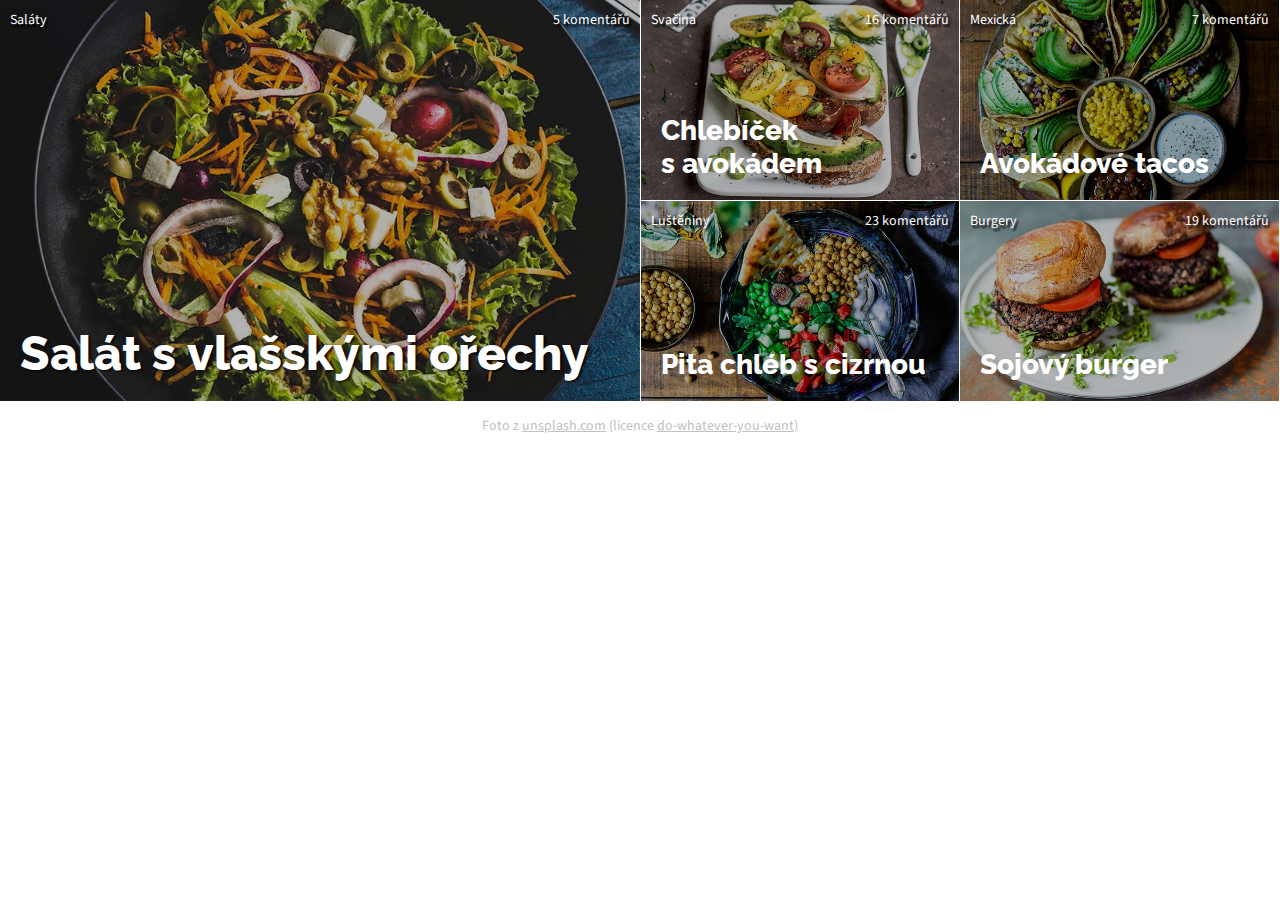
<file: index.html>
<!DOCTYPE html>
<html>
    <head>
        <meta charset="utf-8">
        <meta http-equiv="X-UA-Compatible" content="IE=edge,chrome=1">
        <meta name="viewport" content="width=device-width, initial-scale=1">
        <title>Recepty</title>
        <link href="https://fonts.googleapis.com/css?family=Source+Sans+Pro:400,700|Raleway:600,800&amp;subset=latin-ext" rel="stylesheet">
        <link rel="stylesheet" type="text/css" href="style.css">
    </head>
    <body>

     

<div class="vsechno">
    <div class="stranka">
        <!-- hlavni recept -->
        <div class="hlavni">
            <div class="recept-meta">
                <div class="rubrika">Saláty</div>
                <div class="komentare">5 komentářů</div>
            </div>
            <div class="nazev">Salát s&nbsp;vlašskými ořechy</div>
        </div>


        <div class="recepty">

            <div class="sloupec1">

                <!-- maly recept 2 -->
                <div class="maly recept2">
                    <div class="recept-meta">
                        <div class="rubrika">Svačina</div>
                        <div class="komentare">16 komentářů</div>
                    </div>
                    <div class="nazev">Chlebíček s&nbsp;avokádem</div>
                </div>

                <!-- maly recept 3 -->
                <div class="maly recept3">
                    <div class="recept-meta">
                        <div class="rubrika">Luštěniny</div>
                        <div class="komentare">23 komentářů</div>
                    </div>
                    <div class="nazev">Pita chléb s&nbsp;cizrnou</div>

                </div>

            </div>

            <div class="sloupec2">

                <!-- maly recept 4 -->
                <div class="maly recept4">
                    <div class="recept-meta">
                        <div class="rubrika">Mexická</div>
                        <div class="komentare">7 komentářů</div>
                    </div>
                        <div class="nazev">Avokádové tacos</div>
                </div>

                <!-- maly recept 5 -->
                <div class="maly recept5">
                    <div class="recept-meta">
                        <div class="rubrika">Burgery</div>
                        <div class="komentare">19 komentářů</div>
                    </div>
                    <div class="nazev">Sojový burger</div>
                </div>
            </div>            
        </div>
    </div>

    <div class="paticka">
                <p>Foto z <a href="https://unsplash.com">unsplash.com</a> (licence <a href="https://unsplash.com/license">do-whatever-you-want</a>)</p>
    </div> 
      
    
</div>   

  


</body>
</html>
</file>
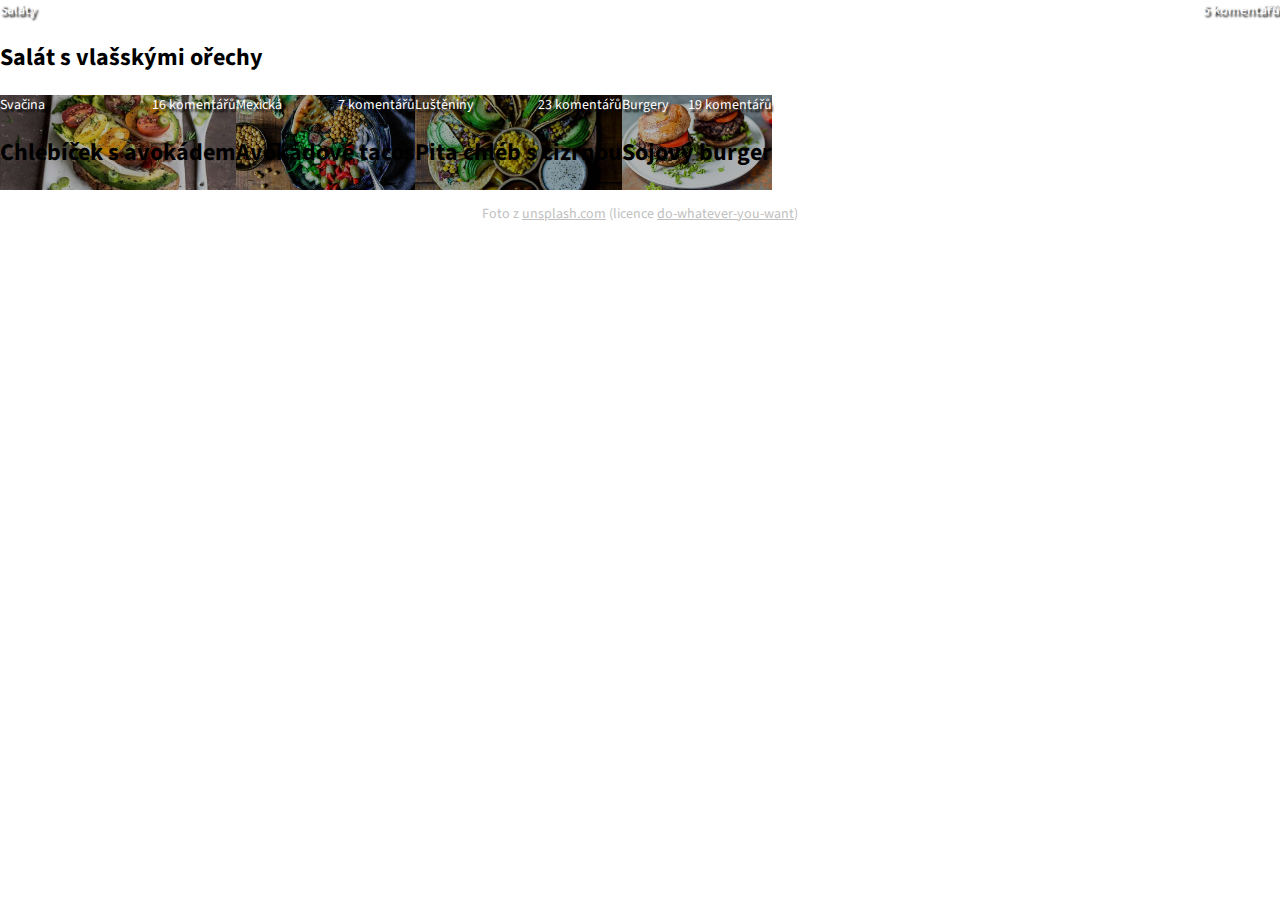
<file: index-level1-lehci.html>
<!DOCTYPE html>
<html>
    <head>
        <meta charset="utf-8">
        <meta http-equiv="X-UA-Compatible" content="IE=edge,chrome=1">
        <meta name="viewport" content="width=device-width, initial-scale=1">
        <title>Recepty</title>
        <link href="https://fonts.googleapis.com/css?family=Source+Sans+Pro:400,700|Raleway:600,800&amp;subset=latin-ext" rel="stylesheet">
        <link rel="stylesheet" type="text/css" href="style.css">
    </head>
    <body>


        <div class="doporucujeme">

            <div class="hlavni-recept">
                <div class="recept-meta">
                    <div class="recept-kategorie">Saláty</div>
                    <div class="recept-komentare">5 komentářů</div>
                </div>
                <h2 class="recept-nazev">Salát s&nbsp;vlašskými ořechy</h2>
            </div>

            <div class="recepty">

                <div class="recept recept2">
                    <div class="recept-meta">
                        <div class="recept-kategorie">Svačina</div>
                        <div class="recept-komentare">16 komentářů</div>
                    </div>
                    <h2 class="recept-nazev">Chlebíček s&nbsp;avokádem</h2>
                </div>

                <div class="recept recept3">
                    <div class="recept-meta">
                        <div class="recept-kategorie">Mexická</div>
                        <div class="recept-komentare">7 komentářů</div>
                    </div>
                    <h2 class="recept-nazev">Avokádové tacos</h2>
                </div>

                <div class="recept recept4">
                    <div class="recept-meta">
                        <div class="recept-kategorie">Luštěniny</div>
                        <div class="recept-komentare">23 komentářů</div>
                    </div>
                    <h2 class="recept-nazev">Pita chléb s&nbsp;cizrnou</h2>
                </div>

                <div class="recept recept5">
                    <div class="recept-meta">
                        <div class="recept-kategorie">Burgery</div>
                        <div class="recept-komentare">19 komentářů</div>
                    </div>
                    <h2 class="recept-nazev">Sojový burger</h2>
                </div>

            </div>

        </div>


        <div class="paticka">
            <p>Foto z <a href="https://unsplash.com">unsplash.com</a> (licence <a href="https://unsplash.com/license">do-whatever-you-want</a>)</p>
        </div>


    </body>
</html>
</file>
<file: style.css>
/* nejsme vcerejsi, pouzivame moderni box model */
html { box-sizing: border-box; }
*, :after, :before { box-sizing: inherit; }


/* -------------------------------------------------- */

/*
pouzivame mobile first pristup
tj. vychozi styly mimo media query jsou pro nejmensi mobilni zarizeni (telefony)
s pribyvajici sirkou pridavame media query pro...
tablety:
@media (min-width: 480px) {
}
notebook/pc:
@media (min-width: 860px) {
}
*/


body {
    margin: 0;
    font-family: 'Source Sans Pro', sans-serif;
    
}

.paticka {
    text-align: center;
    font-size: 14px;
    color: silver;
}

.paticka a {
    color: silver;
}

.stranka {
  width: 100%;
}

.recepty {
    display: flex;
    flex-direction: column;
}

.hlavni {
    display: flex;
    flex-direction: column;
    flex-wrap: wrap;
    min-height: 200px;
    background: linear-gradient(rgba(0, 0, 0, 0.3), rgba(0, 0, 0, 0.3)), url("images/salat.jpg");
    background-color:  rgba(0, 0, 0, 0.7);
    background-size: cover;
    background-position: center;
    justify-content: space-between;
    margin-bottom: 1Px;
 
}

.maly {
    display: flex;
    flex-direction: column;
    min-height: 90px;
    background-size: cover;
    background-position: center;
    justify-content: space-between;
    margin-bottom: 1px;
}

.recept2 {
    background: linear-gradient(rgba(0, 0, 0, 0.3), rgba(0, 0, 0, 0.3)), url("images/chlebicek.jpg");
    background-position: center;
    background-size: cover;
   
}

.recept3 {
    background: linear-gradient(rgba(0, 0, 0, 0.3), rgba(0, 0, 0, 0.3)), url("images/cizrna.jpg");
    background-position: center;
    background-size: cover;
}

.recept4 {
    background: linear-gradient(rgba(0, 0, 0, 0.3), rgba(0, 0, 0, 0.3)), url("images/tacos.jpg");
    background-position: center;
    background-size: cover;
}

.recept5 {
    background: linear-gradient(rgba(0, 0, 0, 0.3), rgba(0, 0, 0, 0.3)), url("images/burger.jpg");
    background-position: center;
    background-size: cover;
}

.recept-meta {
    display: flex;
    flex-direction: row;
    justify-content: space-between;
    font-size: 14px;
    font-weight: 400;
    color: white;
    text-shadow: 2px 3px 2px black;
}

.nazev {
    font-family: 'Raleway', sans-serif;
    color: white;
    font-size: 18px;
    font-weight: 800;
    padding-left: 10px;
    padding-bottom: 10px;
  
}

.hlavni .nazev {
    font-size: 28px;
    text-shadow: 2px 1px 3px black;
    padding-bottom: 10px;
}

.rubrika, .komentare {
    padding: 10px;
    padding-bottom: 0px;
}

@media (min-width: 480px) and (max-width: 860px) {

.hlavni {
    min-height: 250px;
    
}
.maly {
    min-height: 150px;
    margin-right: 0px;

}
.hlavni .nazev {
    font-size: 36px;
    padding: 20px;
}

.nazev {
    font-size: 22px;
    padding: 20px;
}

.stranka {
    display: flex;
    flex-direction: column;
    width: 100%;
}

.recepty {
    display: flex;
    flex-direction: row;
    
}

.sloupec1 {
    flex-basis: 50%;
    margin-right: 1Px;
}

.sloupec2 {
    flex-basis: 50%;
}

.rubrika, .komentare {
    padding: 20px;
    
}

}

@media (min-width: 860px) {

.stranka {
    display: flex;
    flex-direction: row;
    

}

.recepty {
    display: flex;
    flex-direction: row;
    flex: 1 1 50%;
   
}

.sloupec1 {
 
    flex-basis: 50%;
}

.sloupec2 {
    flex-basis: 50%;
}

.hlavni {
    min-height: 400px;
    flex-basis: 50%;
    margin-right: 1Px;
    
}
.maly {
    min-height: 200px;
    margin-right: 1px;
    
}

.vsechno {
    display: flex;
    flex-direction: column;
}

.hlavni .nazev {
    font-size: 48px;
    padding: 20px;
}

.nazev {
    font-size: 28px;
    padding: 20px;
}


}
</file>
